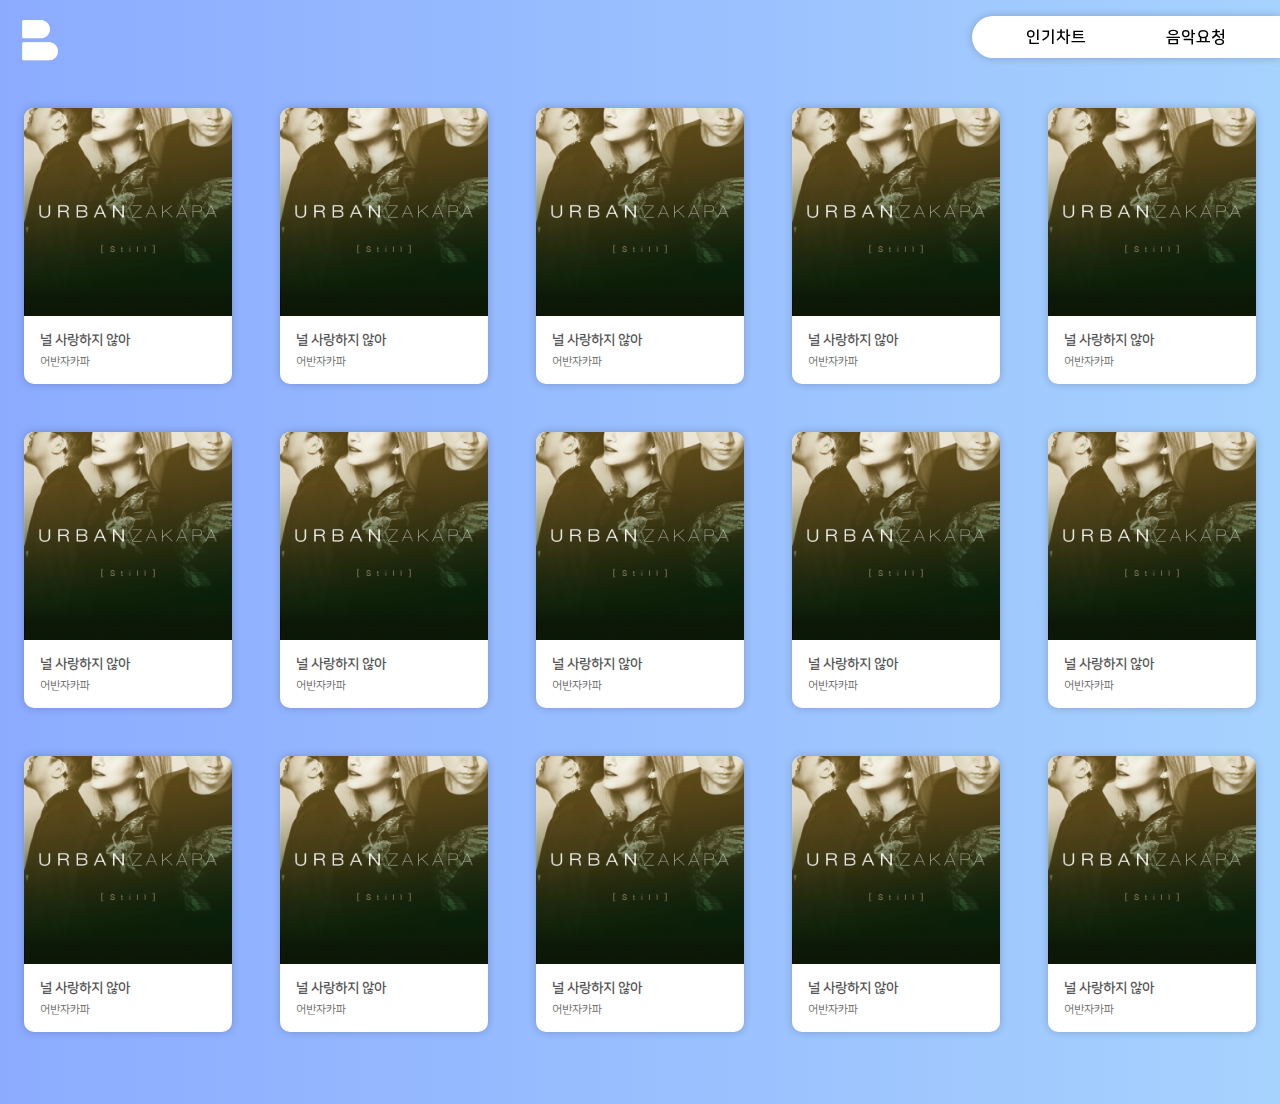
<file: index.html>
<!DOCTYPE html>
<html lang="ko">


<head>
    <meta charset="utf-8">
    <meta http-equiv="Content-Script-Type" content="text/javascript">
    <meta http-equiv="Content-Style-Type" content="text/css">
    <meta http-equiv="X-UA-Compatible" content="IE=edge">
    <meta name="viewport" content="width=device-width, initial-scale=1, maximum-scale=1, user-scalable=0">
    <meta name="apple-mobile-web-app-capable" content="yes">
    <meta name="apple-mobile-web-app-title" content="배불로" />


    <link rel="shortcut icon" href="img/bebulo-57.ico" type="image/x-icon">
    <link rel="apple-touch-icon" href="img/bebulo-57.png"/>
    <link rel="apple-touch-icon" sizes="114x114" href="img/bebulo-114.png" />
    <link rel="apple-touch-icon" sizes="144x144" href="img/bebulo-114.png" />


    <!-- Stylesheets -->
    <link rel="stylesheet" type="text/css" href="css/animate.css">
    <link rel="stylesheet" type="text/css" href="style.css?ver=1.0">
    <link rel="stylesheet" type="text/css" href="css/main.css?ver=1.0">
    <link rel="stylesheet" type="text/css" href="css/music.css?ver=1.0">
    <link rel="stylesheet" type="text/css" href="css/login.css?ver=1.0">

    <!-- Fonts -->
    <link href="https://cdnjs.cloudflare.com/ajax/libs/font-awesome/4.2.0/css/font-awesome.css" rel="stylesheet">
    <link rel="stylesheet" type="text/css" href="css/font.css">

    <!-- Javascripts -->
    <script src="https://ajax.googleapis.com/ajax/libs/jquery/3.2.1/jquery.min.js"></script>
    <script> // Google Analytics
        (function(i,s,o,g,r,a,m){i['GoogleAnalyticsObject']=r;i[r]=i[r]||function(){
        (i[r].q=i[r].q||[]).push(arguments)},i[r].l=1*new Date();a=s.createElement(o),
        m=s.getElementsByTagName(o)[0];a.async=1;a.src=g;m.parentNode.insertBefore(a,m)
        })(window,document,'script','https://www.google-analytics.com/analytics.js','ga');

        ga('create', 'UA-90860253-1', 'auto');
        ga('send', 'pageview');
    </script>

    <title>배불로 >> 음악 허브</title>

</head>

<body>

<div id="div-menu" class="bg--white animated fadeInRight">
    <button class="menu" type="button">인기차트</button>
    <button class="menu" type="button">음악요청</button>
</div>


<div id="page" class="bg--gradient animated fadeIn">

    <div id="div-logo" class="animated fadeIn">
        <a href="/"><img id="logo" alt="배불로" src="img/bebulo-white.png"></a>
    </div>

    <div id="div-music">
        <div class="music animated fadeIn">
            <a href="music.html"><div class="music-box">
                <img class="music-img" alt="" src="album/example.jpg">
                <div class="music-title">
                    널 사랑하지 않아
                </div>
                <div class="music-singer">
                    어반자카파
                </div>
            </div></a>
        </div><!--
        --><div class="music animated fadeIn">
            <div class="music-box">
                <img class="music-img" alt="" src="album/example.jpg">
                <div class="music-title">
                    널 사랑하지 않아
                </div>
                <div class="music-singer">
                    어반자카파
                </div>
            </div>
        </div><!--
        --><div class="music animated fadeIn">
            <div class="music-box">
                <img class="music-img" alt="" src="album/example.jpg">
                <div class="music-title">
                    널 사랑하지 않아
                </div>
                <div class="music-singer">
                    어반자카파
                </div>
            </div>
        </div><!--
        --><div class="music animated fadeIn">
            <div class="music-box">
                <img class="music-img" alt="" src="album/example.jpg">
                <div class="music-title">
                    널 사랑하지 않아
                </div>
                <div class="music-singer">
                    어반자카파
                </div>
            </div>
        </div><!--
        --><div class="music animated fadeIn">
            <div class="music-box">
                <img class="music-img" alt="" src="album/example.jpg">
                <div class="music-title">
                    널 사랑하지 않아
                </div>
                <div class="music-singer">
                    어반자카파
                </div>
            </div>
        </div><!--
        --><div class="music animated fadeIn">
            <div class="music-box">
                <img class="music-img" alt="" src="album/example.jpg">
                <div class="music-title">
                    널 사랑하지 않아
                </div>
                <div class="music-singer">
                    어반자카파
                </div>
            </div>
        </div><!--
        --><div class="music animated fadeIn">
            <div class="music-box">
                <img class="music-img" alt="" src="album/example.jpg">
                <div class="music-title">
                    널 사랑하지 않아
                </div>
                <div class="music-singer">
                    어반자카파
                </div>
            </div>
        </div><!--
        --><div class="music animated fadeIn">
            <div class="music-box">
                <img class="music-img" alt="" src="album/example.jpg">
                <div class="music-title">
                    널 사랑하지 않아
                </div>
                <div class="music-singer">
                    어반자카파
                </div>
            </div>
        </div><!--
        --><div class="music animated fadeIn">
            <div class="music-box">
                <img class="music-img" alt="" src="album/example.jpg">
                <div class="music-title">
                    널 사랑하지 않아
                </div>
                <div class="music-singer">
                    어반자카파
                </div>
            </div>
        </div><!--
        --><div class="music animated fadeIn">
            <div class="music-box">
                <img class="music-img" alt="" src="album/example.jpg">
                <div class="music-title">
                    널 사랑하지 않아
                </div>
                <div class="music-singer">
                    어반자카파
                </div>
            </div>
        </div><!--
        --><div class="music animated fadeIn">
            <div class="music-box">
                <img class="music-img" alt="" src="album/example.jpg">
                <div class="music-title">
                    널 사랑하지 않아
                </div>
                <div class="music-singer">
                    어반자카파
                </div>
            </div>
        </div><!--
        --><div class="music animated fadeIn">
            <div class="music-box">
                <img class="music-img" alt="" src="album/example.jpg">
                <div class="music-title">
                    널 사랑하지 않아
                </div>
                <div class="music-singer">
                    어반자카파
                </div>
            </div>
        </div><!--
        --><div class="music animated fadeIn">
            <div class="music-box">
                <img class="music-img" alt="" src="album/example.jpg">
                <div class="music-title">
                    널 사랑하지 않아
                </div>
                <div class="music-singer">
                    어반자카파
                </div>
            </div>
        </div><!--
        --><div class="music animated fadeIn">
            <div class="music-box">
                <img class="music-img" alt="" src="album/example.jpg">
                <div class="music-title">
                    널 사랑하지 않아
                </div>
                <div class="music-singer">
                    어반자카파
                </div>
            </div>
        </div><!--
        --><div class="music animated fadeIn">
            <div class="music-box">
                <img class="music-img" alt="" src="album/example.jpg">
                <div class="music-title">
                    널 사랑하지 않아
                </div>
                <div class="music-singer">
                    어반자카파
                </div>
            </div>
        </div>

    </div>


</div>


</body>

</html>
</file>
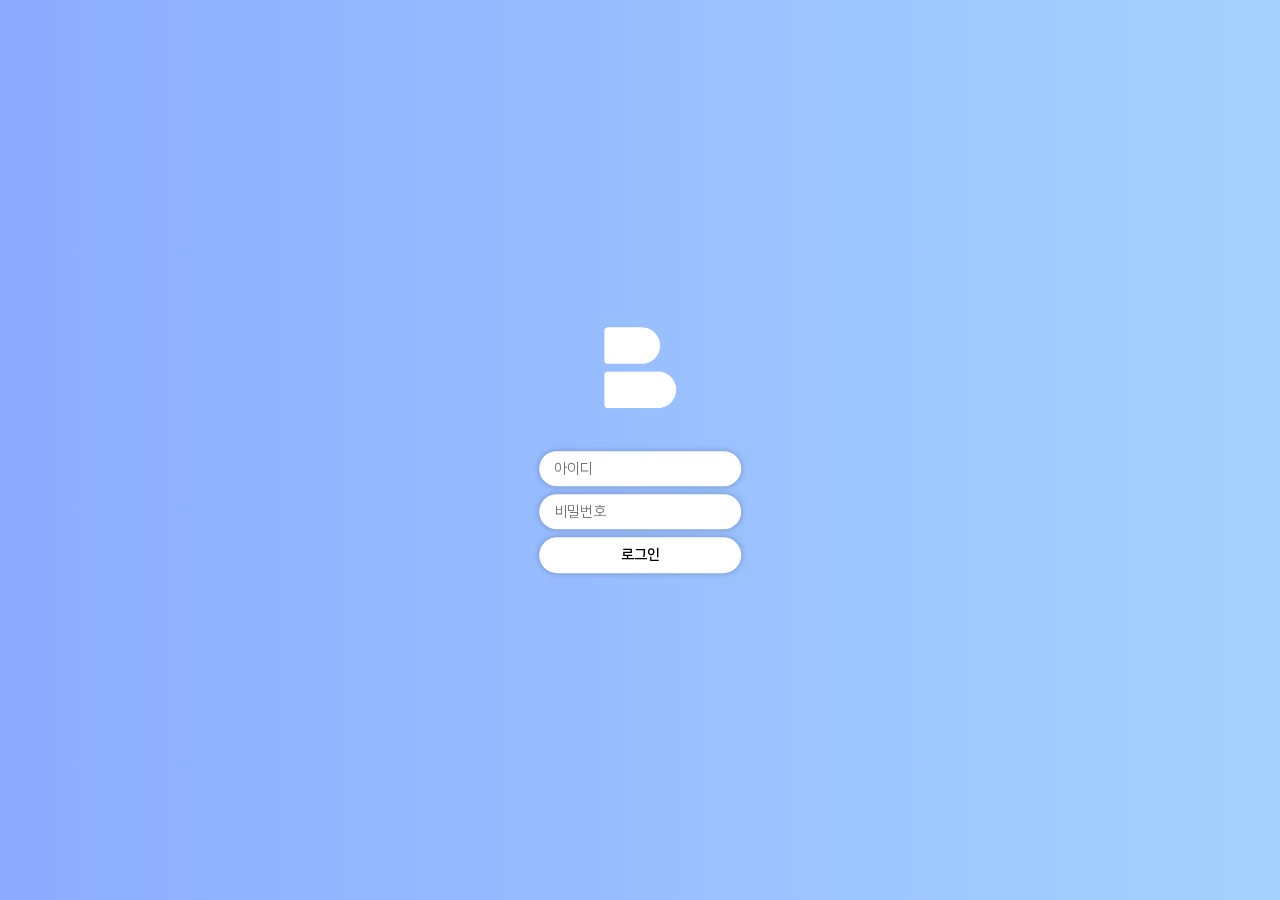
<file: login.html>
<!DOCTYPE html>
<html lang="ko">


<head>
    <meta charset="utf-8">
    <meta http-equiv="Content-Script-Type" content="text/javascript">
    <meta http-equiv="Content-Style-Type" content="text/css">
    <meta http-equiv="X-UA-Compatible" content="IE=edge">
    <meta name="viewport" content="width=device-width, initial-scale=1, maximum-scale=1, user-scalable=0">
    <meta name="apple-mobile-web-app-capable" content="yes">
    <meta name="apple-mobile-web-app-title" content="배불로" />


    <link rel="shortcut icon" href="img/bebulo-57.ico" type="image/x-icon">
    <link rel="apple-touch-icon" href="img/bebulo-57.png"/>
    <link rel="apple-touch-icon" sizes="114x114" href="img/bebulo-114.png" />
    <link rel="apple-touch-icon" sizes="144x144" href="img/bebulo-114.png" />


    <!-- Stylesheets -->
    <link rel="stylesheet" type="text/css" href="css/animate.css">
    <link rel="stylesheet" type="text/css" href="style.css?ver=1.0">
    <link rel="stylesheet" type="text/css" href="css/main.css?ver=1.0">
    <link rel="stylesheet" type="text/css" href="css/music.css?ver=1.0">
    <link rel="stylesheet" type="text/css" href="css/login.css?ver=1.0">

    <!-- Fonts -->
    <link href="https://cdnjs.cloudflare.com/ajax/libs/font-awesome/4.2.0/css/font-awesome.css" rel="stylesheet">
    <link rel="stylesheet" type="text/css" href="css/font.css">

    <!-- Javascripts -->
    <script src="https://ajax.googleapis.com/ajax/libs/jquery/3.2.1/jquery.min.js"></script>
    <script> // Google Analytics
        (function(i,s,o,g,r,a,m){i['GoogleAnalyticsObject']=r;i[r]=i[r]||function(){
        (i[r].q=i[r].q||[]).push(arguments)},i[r].l=1*new Date();a=s.createElement(o),
        m=s.getElementsByTagName(o)[0];a.async=1;a.src=g;m.parentNode.insertBefore(a,m)
        })(window,document,'script','https://www.google-analytics.com/analytics.js','ga');

        ga('create', 'UA-90860253-1', 'auto');
        ga('send', 'pageview');
    </script>

    <title>배불로 >> 로그인</title>

</head>

<body>



<div id="login-page" class="bg--gradient animated fadeIn">

    <div id="div-login">
        <img id="login-logo" alt="배불로" src="img/bebulo-white.png"><br>
        <input type="text" placeholder="아이디"><br>
        <input type="password" placeholder="비밀번호"><br>
        <button type="button">로그인</button>

    </div>


</div>


</body>

</html>
</file>
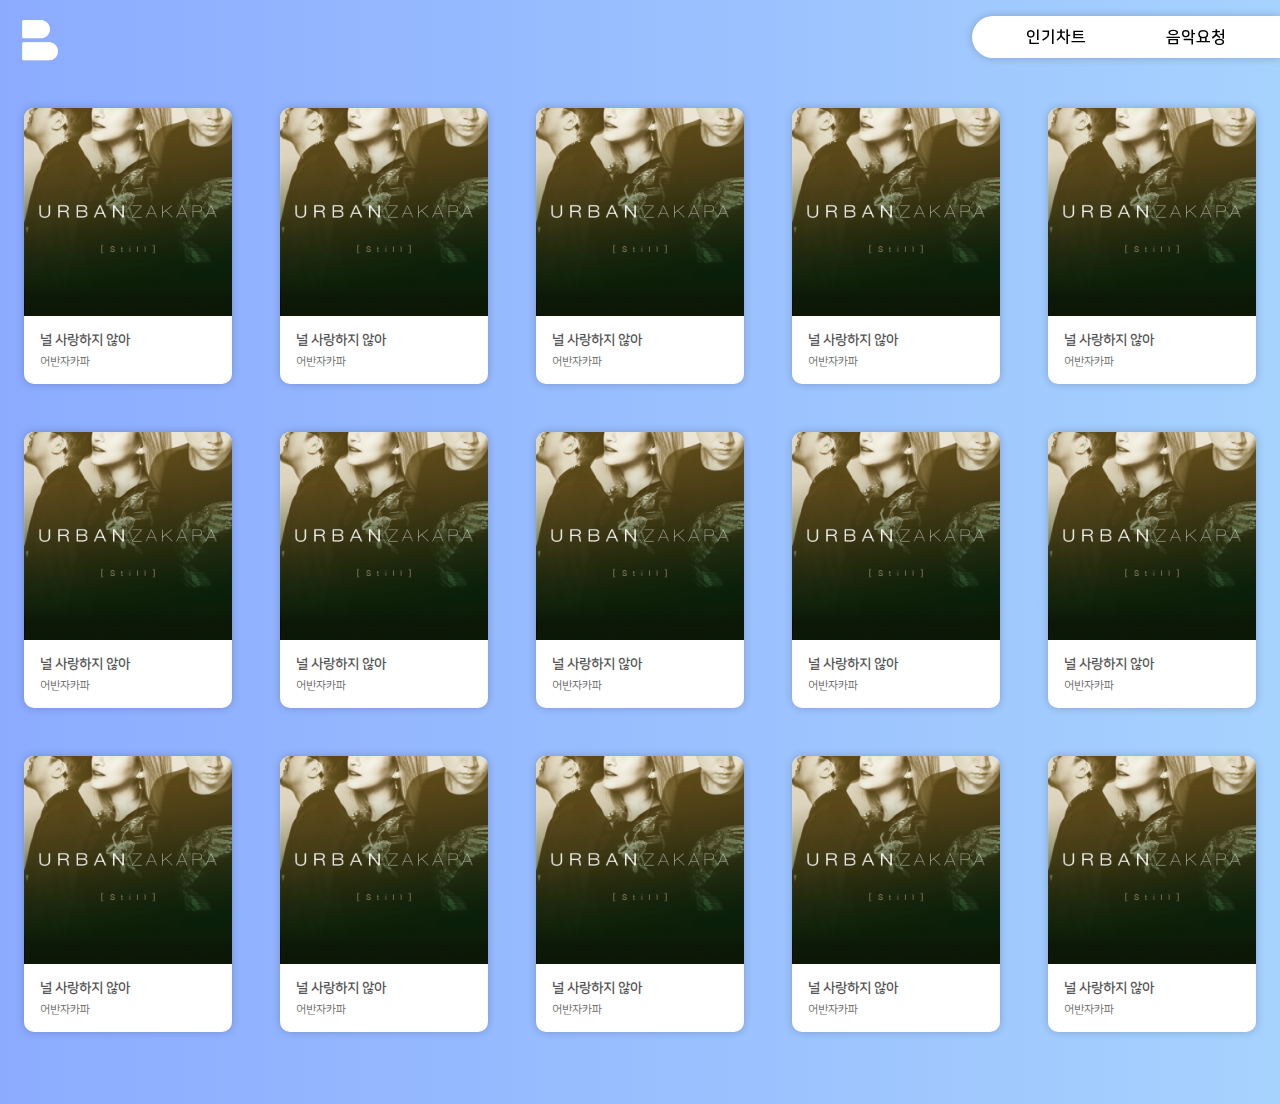
<file: music-info.html>
<!DOCTYPE html>
<html lang="ko">


<head>
    <meta charset="utf-8">
    <meta http-equiv="Content-Script-Type" content="text/javascript">
    <meta http-equiv="Content-Style-Type" content="text/css">
    <meta http-equiv="X-UA-Compatible" content="IE=edge">
    <meta name="viewport" content="width=device-width, initial-scale=1, maximum-scale=1, user-scalable=0">
    <meta name="apple-mobile-web-app-capable" content="yes">
    <meta name="apple-mobile-web-app-title" content="배불로" />


    <link rel="shortcut icon" href="img/bebulo-57.ico" type="image/x-icon">
    <link rel="apple-touch-icon" href="img/bebulo-57.png"/>
    <link rel="apple-touch-icon" sizes="114x114" href="img/bebulo-114.png" />
    <link rel="apple-touch-icon" sizes="144x144" href="img/bebulo-114.png" />


    <!-- Stylesheets -->
    <link rel="stylesheet" type="text/css" href="css/animate.css">
    <link rel="stylesheet" type="text/css" href="style.css?ver=1.0">
    <link rel="stylesheet" type="text/css" href="css/main.css?ver=1.0">
    <link rel="stylesheet" type="text/css" href="css/music.css?ver=1.0">

    <!-- Fonts -->
    <link href="https://cdnjs.cloudflare.com/ajax/libs/font-awesome/4.2.0/css/font-awesome.css" rel="stylesheet">
    <link rel="stylesheet" type="text/css" href="css/font.css">

    <!-- Javascripts -->
    <script src="https://ajax.googleapis.com/ajax/libs/jquery/3.2.1/jquery.min.js"></script>
    <script> // Google Analytics
        (function(i,s,o,g,r,a,m){i['GoogleAnalyticsObject']=r;i[r]=i[r]||function(){
        (i[r].q=i[r].q||[]).push(arguments)},i[r].l=1*new Date();a=s.createElement(o),
        m=s.getElementsByTagName(o)[0];a.async=1;a.src=g;m.parentNode.insertBefore(a,m)
        })(window,document,'script','https://www.google-analytics.com/analytics.js','ga');

        ga('create', 'UA-90860253-1', 'auto');
        ga('send', 'pageview');
    </script>

    <title>배불로 >> 음악 허브</title>

</head>

<body>

<div id="div-menu" class="bg--white animated fadeInRight">
    <button class="menu" type="button">인기차트</button>
    <button class="menu" type="button">음악요청</button>
</div>

<div id="top-bar" class="bg--gradient">
    <div id="div-logo" class="animated fadeIn">
        <a href="/"><img id="logo" alt="배불로" src="img/bebulo-white.png"></a>
    </div>
</div>

<div id="page" class="bg--gradient">


    <div id="div-music">
        <div class="music animated fadeInUp">
            <a href="music.html"><div class="music-box">
                <img class="music-img" alt="" src="album/example.jpg">
                <div class="music-title">
                    널 사랑하지 않아
                </div>
                <div class="music-singer">
                    어반자카파
                </div>
            </div></a>
        </div><!--
        --><div class="music animated fadeInUp">
            <div class="music-box">
                <img class="music-img" alt="" src="album/example.jpg">
                <div class="music-title">
                    널 사랑하지 않아
                </div>
                <div class="music-singer">
                    어반자카파
                </div>
            </div>
        </div><!--
        --><div class="music animated fadeInUp">
            <div class="music-box">
                <img class="music-img" alt="" src="album/example.jpg">
                <div class="music-title">
                    널 사랑하지 않아
                </div>
                <div class="music-singer">
                    어반자카파
                </div>
            </div>
        </div><!--
        --><div class="music animated fadeInUp">
            <div class="music-box">
                <img class="music-img" alt="" src="album/example.jpg">
                <div class="music-title">
                    널 사랑하지 않아
                </div>
                <div class="music-singer">
                    어반자카파
                </div>
            </div>
        </div><!--
        --><div class="music animated fadeInUp">
            <div class="music-box">
                <img class="music-img" alt="" src="album/example.jpg">
                <div class="music-title">
                    널 사랑하지 않아
                </div>
                <div class="music-singer">
                    어반자카파
                </div>
            </div>
        </div><!--
        --><div class="music animated fadeInUp">
            <div class="music-box">
                <img class="music-img" alt="" src="album/example.jpg">
                <div class="music-title">
                    널 사랑하지 않아
                </div>
                <div class="music-singer">
                    어반자카파
                </div>
            </div>
        </div><!--
        --><div class="music animated fadeInUp">
            <div class="music-box">
                <img class="music-img" alt="" src="album/example.jpg">
                <div class="music-title">
                    널 사랑하지 않아
                </div>
                <div class="music-singer">
                    어반자카파
                </div>
            </div>
        </div><!--
        --><div class="music animated fadeInUp">
            <div class="music-box">
                <img class="music-img" alt="" src="album/example.jpg">
                <div class="music-title">
                    널 사랑하지 않아
                </div>
                <div class="music-singer">
                    어반자카파
                </div>
            </div>
        </div><!--
        --><div class="music animated fadeInUp">
            <div class="music-box">
                <img class="music-img" alt="" src="album/example.jpg">
                <div class="music-title">
                    널 사랑하지 않아
                </div>
                <div class="music-singer">
                    어반자카파
                </div>
            </div>
        </div><!--
        --><div class="music animated fadeInUp">
            <div class="music-box">
                <img class="music-img" alt="" src="album/example.jpg">
                <div class="music-title">
                    널 사랑하지 않아
                </div>
                <div class="music-singer">
                    어반자카파
                </div>
            </div>
        </div><!--
        --><div class="music animated fadeInUp">
            <div class="music-box">
                <img class="music-img" alt="" src="album/example.jpg">
                <div class="music-title">
                    널 사랑하지 않아
                </div>
                <div class="music-singer">
                    어반자카파
                </div>
            </div>
        </div><!--
        --><div class="music animated fadeInUp">
            <div class="music-box">
                <img class="music-img" alt="" src="album/example.jpg">
                <div class="music-title">
                    널 사랑하지 않아
                </div>
                <div class="music-singer">
                    어반자카파
                </div>
            </div>
        </div><!--
        --><div class="music animated fadeInUp">
            <div class="music-box">
                <img class="music-img" alt="" src="album/example.jpg">
                <div class="music-title">
                    널 사랑하지 않아
                </div>
                <div class="music-singer">
                    어반자카파
                </div>
            </div>
        </div><!--
        --><div class="music animated fadeInUp">
            <div class="music-box">
                <img class="music-img" alt="" src="album/example.jpg">
                <div class="music-title">
                    널 사랑하지 않아
                </div>
                <div class="music-singer">
                    어반자카파
                </div>
            </div>
        </div><!--
        --><div class="music animated fadeInUp">
            <div class="music-box">
                <img class="music-img" alt="" src="album/example.jpg">
                <div class="music-title">
                    널 사랑하지 않아
                </div>
                <div class="music-singer">
                    어반자카파
                </div>
            </div>
        </div>

    </div>


</div>


</body>

</html>
</file>
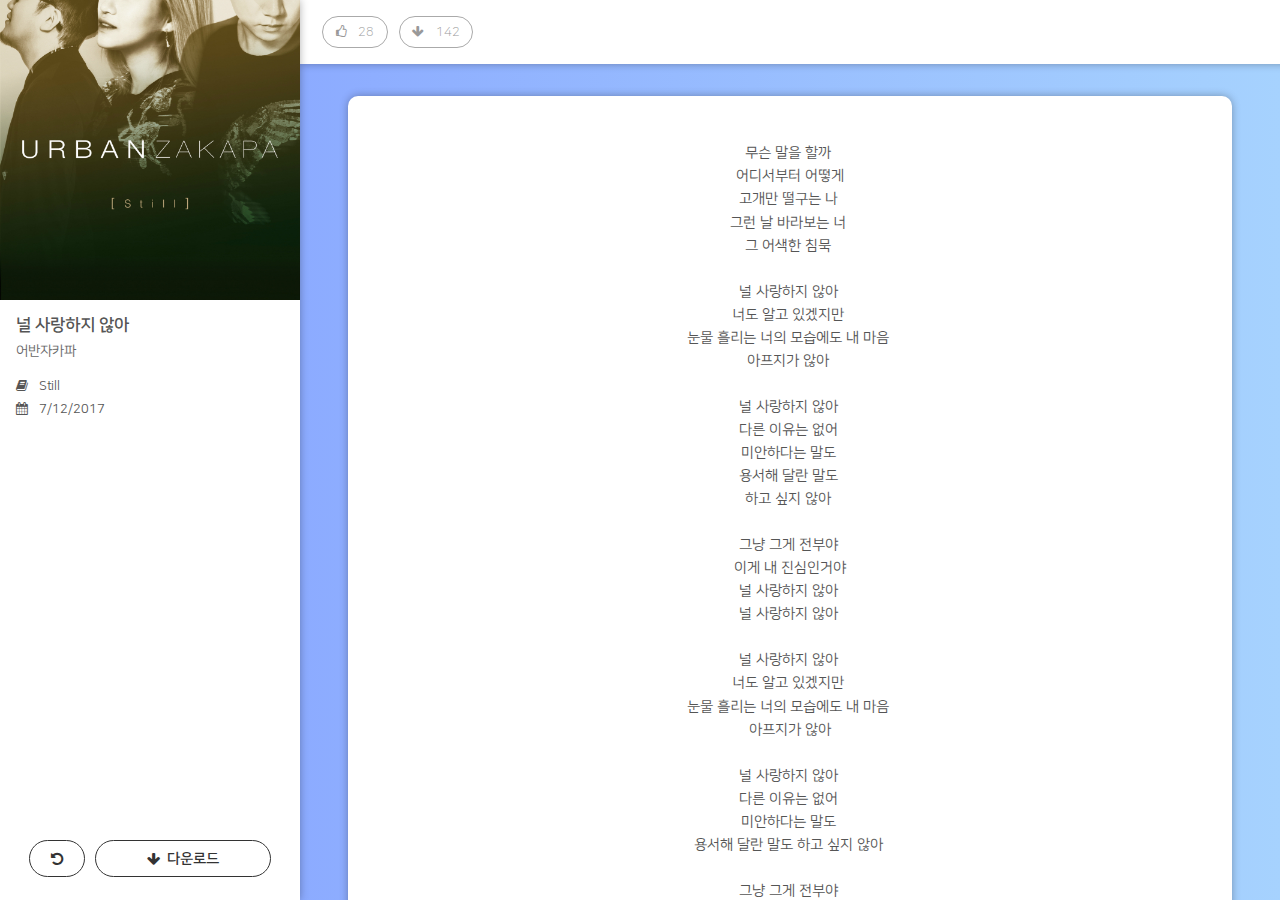
<file: music.html>
<!DOCTYPE html>
<html lang="ko">


<head>
    <meta charset="utf-8">
    <meta http-equiv="Content-Script-Type" content="text/javascript">
    <meta http-equiv="Content-Style-Type" content="text/css">
    <meta http-equiv="X-UA-Compatible" content="IE=edge">
    <meta name="viewport" content="width=device-width, initial-scale=1, maximum-scale=1, user-scalable=0">
    <meta name="apple-mobile-web-app-capable" content="yes">
    <meta name="apple-mobile-web-app-title" content="배불로" />


    <link rel="shortcut icon" href="img/bebulo-57.ico" type="image/x-icon">
    <link rel="apple-touch-icon" href="img/bebulo-57.png"/>
    <link rel="apple-touch-icon" sizes="114x114" href="img/bebulo-114.png" />
    <link rel="apple-touch-icon" sizes="144x144" href="img/bebulo-114.png" />


    <!-- Stylesheets -->
    <link rel="stylesheet" type="text/css" href="css/animate.css">
    <link rel="stylesheet" type="text/css" href="style.css?ver=1.0">
    <link rel="stylesheet" type="text/css" href="css/main.css?ver=1.0">
    <link rel="stylesheet" type="text/css" href="css/music.css?ver=1.0">
    <link rel="stylesheet" type="text/css" href="css/login.css?ver=1.0">

    <!-- Fonts -->
    <link href="https://cdnjs.cloudflare.com/ajax/libs/font-awesome/4.2.0/css/font-awesome.css" rel="stylesheet">
    <link rel="stylesheet" type="text/css" href="css/font.css">

    <!-- Javascripts -->
    <script src="https://ajax.googleapis.com/ajax/libs/jquery/3.2.1/jquery.min.js"></script>
    <script> // Google Analytics
        (function(i,s,o,g,r,a,m){i['GoogleAnalyticsObject']=r;i[r]=i[r]||function(){
        (i[r].q=i[r].q||[]).push(arguments)},i[r].l=1*new Date();a=s.createElement(o),
        m=s.getElementsByTagName(o)[0];a.async=1;a.src=g;m.parentNode.insertBefore(a,m)
        })(window,document,'script','https://www.google-analytics.com/analytics.js','ga');

        ga('create', 'UA-90860253-1', 'auto');
        ga('send', 'pageview');
    </script>

    <title>배불로 >> 음악 허브</title>

</head>

<body>

<div id="music-page" class="bg--gradient animated fadeIn">

    <div id="section-music" class="music-section">
        <div class="section-div">
            <img id="music-img" alt="" src="album/example.jpg">
        </div>
        <div class="section-div">
            <div id="music-title">널 사랑하지 않아</div>
            <div id="music-singer">어반자카파</div>
            <div id="music-album" class="music-info"><i class="fa fa-book music-icon" aria-hidden="true"></i>Still</div>
            <div id="music-date" class="music-info"><i class="fa fa-calendar music-icon" aria-hidden="true"></i>7/12/2017</div>
        </div>
        <div class="section-div align--bottom">
            <a href="javascript:history.back()"><button class="back-button" type="button"><i class="fa fa-undo" aria-hidden="true"></i></button></a><button class="submit-button" type="button"><i class="fa fa-arrow-down icon-download" aria-hidden="true"></i> 다운로드</button>
        </div>
    </div>
    
    
    <div id="section-lyric" class="music-section bg--gradient">
        
        
        <div id="music-board">
            <button class="board-button"><i class="fa fa-thumbs-o-up board-icon" aria-hidden="true"></i>28</button>
            <button class="board-button"><i class="fa fa-arrow-down board-icon" aria-hidden="true"></i>142</button>
            
        </div>
        
        <div id="music-lyric">
            <pre>무슨 말을 할까 
어디서부터 어떻게
고개만 떨구는 나 
그런 날 바라보는 너 
그 어색한 침묵 

널 사랑하지 않아 
너도 알고 있겠지만 
눈물 흘리는 너의 모습에도 내 마음 
아프지가 않아 

널 사랑하지 않아 
다른 이유는 없어 
미안하다는 말도 
용서해 달란 말도 
하고 싶지 않아 

그냥 그게 전부야 
이게 내 진심인거야
널 사랑하지 않아 
널 사랑하지 않아 

널 사랑하지 않아 
너도 알고 있겠지만 
눈물 흘리는 너의 모습에도 내 마음 
아프지가 않아

널 사랑하지 않아 
다른 이유는 없어 
미안하다는 말도 
용서해 달란 말도 하고 싶지 않아 

그냥 그게 전부야 
이게 내 진심인거야
널 사랑하지 않아 
널 사랑하지 않아 

널 사랑하지 않아 
다른 이유는 없어 
미안하다는 말도 
용서해 달란 말도 
하고 싶지 않아 

그냥 그게 전부야 
이게 내 진심인거야 
널 사랑하지 않아 
널 사랑하지 않아
            </pre>
        </div>
    </div>
    
    
    

</div>
<div id="section-side">
        
</div>


</body>

</html>
</file>
<file: style.css>
*, *::before, *::after {
    transition: all ease-out 0.3s;
}

html {
    box-sizing: border-box;
    display: block;
}

body {
    box-sizing: border-box;
    padding: 0;
    margin: 0;
    font-size: 1rem;
	font-family: 'Nanum Square';
    font-style: normal;
    font-weight: 500;
    color : #555;
    width: 100%;
    height: 100%;
}

a {
	text-decoration: none;
	color: #555;
}
a:hover{
	text-decoration:none;
	color: #555;
}

input, select, button, textarea, pre {
	-webkit-appearance: none;
	-moz-appearance: none;
	appearance: none;
	font-size: 1rem;
    font-family: 'Nanum Square';
}

input[type="submit"], button {
    font-weight: 700;
    cursor: pointer;
}

h1 {
    font-size: 3rem;
}

p {
	font-size: 1rem;
}



.mobile {
	display: none;
}

.font--highlight {
    color: #668dc4;
}

.font--bold {
    font-weight: 700;
}
.bg--gradient {
    background-size: cover;
    background: rgba(140,171,255,1) !important;
    background: -moz-linear-gradient(left, rgba(140,171,255,1) 0%, rgba(166,210,254,1) 100%) !important;
    background: -webkit-gradient(left top, right top, color-stop(0%, rgba(140,171,255,1)), color-stop(100%, rgba(166,210,254,1))) !important;
    background: -webkit-linear-gradient(left, rgba(140,171,255,1) 0%, rgba(166,210,254,1) 100%) !important;
    background: -o-linear-gradient(left, rgba(140,171,255,1) 0%, rgba(166,210,254,1) 100%) !important;
    background: -ms-linear-gradient(left, rgba(140,171,255,1) 0%, rgba(166,210,254,1) 100%) !important;
    background: linear-gradient(to right, rgba(140,171,255,1) 0%, rgba(166,210,254,1) 100%) !important;
    filter: progid:DXImageTransform.Microsoft.gradient( startColorstr='#8cabff', endColorstr='#a6d2fe', GradientType=1 ) !important;
}
.bg--white {
    background: #fff;
}
.align--bottom {
    vertical-align: bottom !important;
}





#page {
    width: 100%;
    height: auto;
    padding: 0;
    margin: 0;
}
#div-logo {
    padding: 1rem;
    display: block;
    float: left;
    width: 100%;
    margin: 0;
}
#div-menu {
    z-index: 10;
    display: inline-block;
    position: fixed;
    top: 1rem;
    right: 0;
    padding: 0.7rem;
    padding-left: 1rem;
    padding-right: 1rem;
    vertical-align: middle;
    border-radius: 500px 0 0 500px;
    -webkit-box-shadow: 0px 0px 8px 0px rgba(0,0,0,0.2);
    -moz-box-shadow: 0px 0px 8px 0px rgba(0,0,0,0.2);
    box-shadow: 0px 0px 8px 0px rgba(0,0,0,0.2);
}
#logo {
    width: 3rem;
    height: auto;
}
.menu {
    margin-right: 2rem;
    margin-left: 2rem;
    background: none;
    border: 0;
}

















.searchbox {
	width: 8em;
	padding: 0.4em;
	padding-left: 0.9em;
	border: 0;
	border-radius: 0;
	color: #000;
	margin: 0 !important;
	//margin-right: 1em !important;
	background: none;
	vertical-align: middle !important;
}
.searchbox::-webkit-input-placeholder {
   font-size: 1em;
   color: #000;
}
.searchbox:-moz-placeholder { /* Firefox 18- */
   font-size: 1em;
   color: #000;
}
.searchbox::-moz-placeholder {  /* Firefox 19+ */
   font-size: 1em;
   color: #000;
}
.searchbox:-ms-input-placeholder {
   font-size: 1em;
   color: #000;
}





@media all and (min-width: 1230px) {



}

@media all and (max-width: 1229px) and (min-width: 960px) {



}

@media all and (max-width: 959px) and (min-width: 730px) {


}

@media all and (max-width: 729px) and (min-width: 640px) {

    #div-menu {
        top: 1rem;
        padding: 0.5rem;
        padding-left: 0.7rem;
        padding-right: 0.7rem;
    }
    #logo {
        width: 2.3rem;
        height: auto;
    }
    .menu {
        margin-right: 1.5rem;
        margin-left: 1.5rem;
        font-size: 0.9em;
    }
}

@media all and (max-width: 639px) and (min-width: 50px) {


    #div-menu {
        top: 1rem;
        padding: 0.5rem;
        padding-left: 0.7rem;
        padding-right: 0.7rem;
    }
    #logo {
        width: 2.3rem;
        height: auto;
    }
    .menu {
        margin-right: 1.5rem;
        margin-left: 1.5rem;
        font-size: 0.9em;
    }

}
</file>
<file: css/main.css>
#div-music {
    display: block;
    width: 100%;
    padding: 0;
    margin: 0;
    padding-bottom: 3rem;
    height: auto;
    text-align: center;
}
.music {
    width: 20%;
    margin: 0;
    display: inline-block;
    text-align: center;
}
.music-box {
    border: 0;
    display: inline-block;
    background: #fff;
    margin: 1.5rem;
    border-radius: 10px;
    -webkit-box-shadow: 0px 0px 8px 0px rgba(0,0,0,0.2);
    -moz-box-shadow: 0px 0px 8px 0px rgba(0,0,0,0.2);
    box-shadow: 0px 0px 8px 0px rgba(0,0,0,0.2);
    cursor: pointer;
}
.music-img {
    border-radius: 10px 10px 0 0 !important;
    display: block;
    width: 100%;
    max-width: 500px;
    margin: 0;
    height: auto;
}
.music-title {
    text-align: left;
    font-size: 0.85rem;
    padding: 1rem;
    padding-bottom: 0;
    font-weight: 700 !important;
}
.music-singer {
    text-align: left;
    font-size: 0.7rem;
    padding: 1rem;
    padding-top: 0.5rem;
    font-weight: 500 !important;
    color: #666;
}










@media all and (min-width: 1230px) {



}

@media all and (max-width: 1229px) and (min-width: 960px) {
    .music {
        width: 25%;
    }
    .music-box {
        margin: 2rem;
    }


}

@media all and (max-width: 959px) and (min-width: 730px) {
    .music {
        width: 33.33%;
    }
    .music-box {
        margin: 2rem;
    }


}

@media all and (max-width: 729px) and (min-width: 640px) {
    .music {
        width: 50%;
    }
    .music-box {
        margin: 2.5rem;
    }

}

@media all and (max-width: 639px) and (min-width: 50px) {


    .music {
        width: 100%;
    }
    .music-box {
        margin: 4rem;
        margin-top: 2rem;
        margin-bottom: 2rem;
    }

}
</file>
<file: css/music.css>
#music-page {
    display: grid;
    grid-template-columns: 300px 1fr;
    grid-template-rows: 1fr;
    grid-gap: 0;
    margin: 0;
    padding: 0;
}

.music-section {
    box-sizing: border-box;
    margin: 0;
    padding: 0;
    height: 100vh;
    max-height: 100vh;
}

#section-music {
    z-index: 5;
    background: #fff;
    display: grid;
    grid-template-rows: 300px 1fr 60px;
    grid-gap: 0;
    -webkit-box-shadow: 0px 0px 8px 0px rgba(0,0,0,0.3);
    -moz-box-shadow: 0px 0px 8px 0px rgba(0,0,0,0.3);
    box-shadow: 0px 0px 8px 0px rgba(0,0,0,0.3);
}

#section-lyric {
    overflow-y: auto;
    text-align: center;
}

#section-side {
    background: #888;
    -webkit-box-shadow: inset 0px 0px 8px 0px rgba(0,0,0,0.3);
    -moz-box-shadow: inset 0px 0px 8px 0px rgba(0,0,0,0.3);
    box-shadow: inset 0px 0px 8px 0px rgba(0,0,0,0.3);
}


.section-div {
    text-align: center;
}


#music-img {
    width: 300px;
    height: auto;
    display: block;
    margin: 0;
}

#music-title {
    font-size: 1.05rem;
    text-align: left;
    padding: 1rem;
    padding-bottom: 0;
    font-weight: 700 !important;
}
#music-singer {
    text-align: left;
    font-size: 0.85rem;
    padding: 1rem;
    padding-top: 0.5rem;
    font-weight: 500 !important;
    color: #666;
}
#music-album {
    
}
#music-date {
    
}
.music-info {
    text-align: left;
    font-size: 0.8rem;
    padding: 0.3rem;
    padding-left: 1rem;
    font-weight: 500 !important;
}
.music-icon {
    margin-right: 0.7rem;
}


.submit-button {
    font-size: 0.9rem;
    color: #333;
    padding: 0.5rem;
    width: 11rem;
    border: 1px solid #333;
    border-radius: 100px;
    vertical-align: middle;
    background: none;
    
    /*
    background: rgba(140,171,255,1) !important;
    background: -moz-linear-gradient(left, rgba(140,171,255,1) 0%, rgba(166,210,254,1) 100%) !important;
    background: -webkit-gradient(left top, right top, color-stop(0%, rgba(140,171,255,1)), color-stop(100%, rgba(166,210,254,1))) !important;
    background: -webkit-linear-gradient(left, rgba(140,171,255,1) 0%, rgba(166,210,254,1) 100%) !important;
    background: -o-linear-gradient(left, rgba(140,171,255,1) 0%, rgba(166,210,254,1) 100%) !important;
    background: -ms-linear-gradient(left, rgba(140,171,255,1) 0%, rgba(166,210,254,1) 100%) !important;
    background: linear-gradient(to right, rgba(140,171,255,1) 0%, rgba(166,210,254,1) 100%) !important;
    filter: progid:DXImageTransform.Microsoft.gradient( startColorstr='#8cabff', endColorstr='#a6d2fe', GradientType=1 ) !important;
    */
}


.icon-download {
    font-size: 0.8rem;
    margin-top: 0.15rem;
    margin-right: 0.2rem;
}
.back-button {
    font-size: 0.9rem;
    color: #333;
    padding: 1.3rem;
    padding-top: 0.7rem;
    padding-bottom: 0.5rem;
    border: 1px solid #333;
    border-radius: 100px;
    background: #fff;
    margin: 0;
    margin-right: 0.6rem;
    vertical-align: middle;
    background: #fff;
}



#music-board {
    width: 100%;
    background: #fff;
    -webkit-box-shadow: 0px 0px 8px 0px rgba(0,0,0,0.3);
    -moz-box-shadow: 0px 0px 8px 0px rgba(0,0,0,0.3);
    box-shadow: 0px 0px 8px 0px rgba(0,0,0,0.3);
    padding: 1rem;
    margin: 0;
    text-align: left;
}

.board-button {
    padding: 0.5rem;
    padding-left: 0.8rem;
    padding-right: 0.8rem;
    background: none;
    border: 1px solid #aaa;
    border-radius: 100px;
    font-size: 0.8rem;
    color: #999;
    font-weight: 300;
    vertical-align: middle;
    margin-left: 0.4rem;
}

.board-icon {
    margin-right: 0.7rem;
    margin-top: 0.05rem;

}



#music-lyric {
    background: #fff;
    -webkit-box-shadow: 0px 0px 8px 0px rgba(0,0,0,0.3);
    -moz-box-shadow: 0px 0px 8px 0px rgba(0,0,0,0.3);
    box-shadow: 0px 0px 8px 0px rgba(0,0,0,0.3);
    margin: 2rem;
    margin-left: 3rem;
    margin-right: 3rem;
    padding: 2rem;
    border: 0;
    border-radius: 10px;
    text-align: center;
}
#music-lyric pre {
    font-size: 0.9rem;
    line-height: 1.6;
}








@media all and (min-width: 1230px) {



}

@media all and (max-width: 1229px) and (min-width: 960px) {



}

@media all and (max-width: 959px) and (min-width: 730px) {


}

@media all and (max-width: 729px) and (min-width: 640px) {

    
    #music-lyric {
        margin: 1.5rem;
        padding: 2rem;
        padding-left: 1rem;
        padding-right: 1rem;
    }
    #music-lyric pre {
        font-size: 0.9rem;
        line-height: 1.6;
    }

}

@media all and (max-width: 639px) and (min-width: 50px) {


}
</file>
<file: css/login.css>
#login-page {
    width: 100%;
    height: 100vh;
    padding: 0;
    margin: 0;
}

#div-login {
    text-align: center;
    position: fixed; 
    top: 50%; 
    left: 50%;
    transform: translate(-50%, -50%);
    background: none;
    border: 0;
}

#login-logo {
    width: 6rem;
    height: auto;
    margin-bottom: 2rem;
}

#div-login input[type='text'],
#div-login input[type='password'],
#div-login button {
    border: 0;
    border-radius: 100px;
    width: 12em;
    background: #fff;
    font-size: 0.9rem;
    padding: 0.6rem;
    padding-left: 1em;
    padding-right: 1em;
    margin-bottom: 0.5rem;
    -webkit-box-shadow: 0px 0px 6px 0px rgba(0,0,0,0.25);
    -moz-box-shadow: 0px 0px 6px 0px rgba(0,0,0,0.25);
    box-shadow: 0px 0px 6px 0px rgba(0,0,0,0.25);
}

#div-login button {
    width: 14em;
}
</file>
<file: css/font.css>
@font-face {
  font-family: 'Nanum Square';
  src: url('font/NanumSquareL.eot'); /* IE9 Compat Modes */
  src: url('font/NanumSquareL.eot?#iefix') format('embedded-opentype'), /* IE6-IE8 */
       url('font/NanumSquareL.woff') format('woff'), /* Modern Browsers */
       url('font/NanumSquareL.ttf')  format('truetype'), /* Safari, Android, iOS */
       url('font/NanumSquareOTFLight.svg#017f9c78318bcde3d1dc4451e8eaca0a') format('svg'); /* Legacy iOS */

  font-style:   normal;
  font-weight:  300;
}

@font-face {
  font-family: 'Nanum Square';
  src: url('font/NanumSquareR.eot'); /* IE9 Compat Modes */
  src: url('font/NanumSquareR.eot?#iefix') format('embedded-opentype'), /* IE6-IE8 */
       url('font/NanumSquareR.woff') format('woff'), /* Modern Browsers */
       url('font/NanumSquareR.ttf')  format('truetype'), /* Safari, Android, iOS */
       url('font/NanumSquareOTFR.svg#9e23ceb0c858ca37642ba540402577eb') format('svg'); /* Legacy iOS */

  font-style:   normal;
  font-weight:  400;
}

@font-face {
  font-family: 'Nanum Square';
  src: url('font/NanumSquareB.eot'); /* IE9 Compat Modes */
  src: url('font/NanumSquareB.eot?#iefix') format('embedded-opentype'), /* IE6-IE8 */
       url('font/NanumSquareB.woff') format('woff'), /* Modern Browsers */
       url('font/NanumSquareB.ttf')  format('truetype'), /* Safari, Android, iOS */
       url('font/NanumSquareOTFB.svg#a41a1fda1fdf3dafd3394867a156b1cf') format('svg'); /* Legacy iOS */

  font-style:   normal;
  font-weight:  700;
}

@font-face {
  font-family: 'Nanum Square';
  src: url('font/NanumSquareEB.eot'); /* IE9 Compat Modes */
  src: url('font/NanumSquareEB.eot?#iefix') format('embedded-opentype'), /* IE6-IE8 */
       url('font/NanumSquareEB.woff') format('woff'), /* Modern Browsers */
       url('font/NanumSquareEB.ttf')  format('truetype'), /* Safari, Android, iOS */
       url('font/NanumSquareOTFExtraBold.svg#090d6763bc81b49309446d23fbd10e87') format('svg'); /* Legacy iOS */

  font-style:   normal;
  font-weight:  900;
}
</file>
